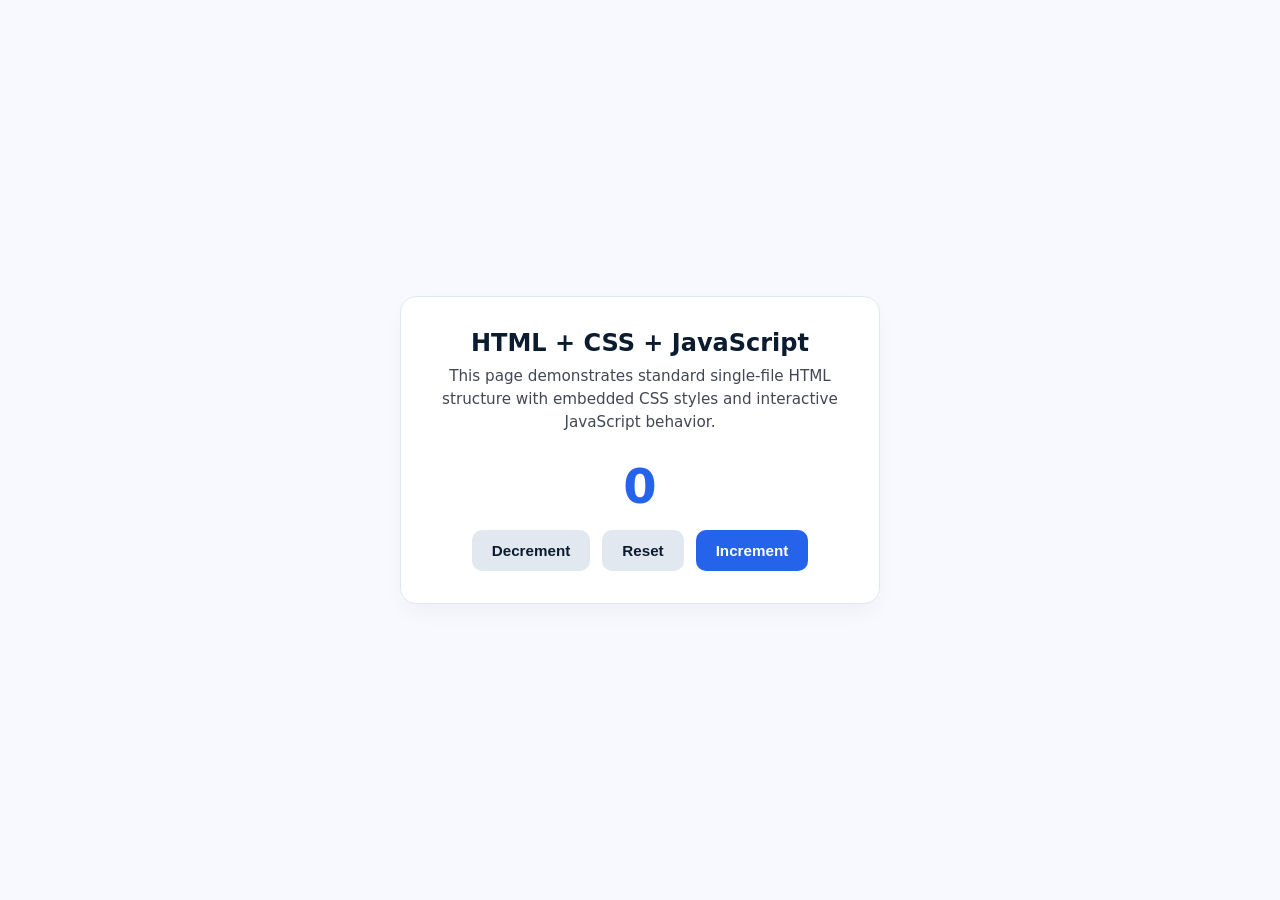
<file: public/example.html>
<!DOCTYPE html>
<html lang="en">
<head>
  <meta charset="UTF-8">
  <meta name="viewport" content="width=device-width, initial-scale=1.0">
  <title>HTML, CSS & JavaScript Quick Start</title>
  <style>
    :root {
      --primary: #2563eb;
      --primary-hover: #1d4ed8;
      --bg: #f8f9ff;
      --card-bg: #ffffff;
      --text: #0b1c30;
      --subtext: #434655;
      --border: #e2e8f0;
    }

    * {
      box-sizing: border-box;
      margin: 0;
      padding: 0;
    }

    body {
      font-family: system-ui, -apple-system, BlinkMacSystemFont, 'Segoe UI', Roboto, Oxygen, Ubuntu, Cantarell, sans-serif;
      background-color: var(--bg);
      color: var(--text);
      display: flex;
      justify-content: center;
      align-items: center;
      min-height: 100vh;
      padding: 1.5rem;
    }

    .card {
      background: var(--card-bg);
      border: 1px solid var(--border);
      border-radius: 16px;
      padding: 2rem;
      max-width: 480px;
      width: 100%;
      box-shadow: 0 10px 25px -5px rgba(0, 0, 0, 0.05);
      text-align: center;
    }

    h1 {
      font-size: 1.5rem;
      font-weight: 700;
      color: var(--text);
      margin-bottom: 0.5rem;
    }

    p {
      color: var(--subtext);
      font-size: 0.95rem;
      margin-bottom: 1.5rem;
      line-height: 1.5;
    }

    .counter-display {
      font-size: 3rem;
      font-weight: 800;
      color: var(--primary);
      margin: 1rem 0;
    }

    .btn-group {
      display: flex;
      gap: 0.75rem;
      justify-content: center;
    }

    button {
      background-color: var(--primary);
      color: white;
      border: none;
      padding: 0.75rem 1.25rem;
      border-radius: 10px;
      font-size: 0.95rem;
      font-weight: 600;
      cursor: pointer;
      transition: background-color 0.2s, transform 0.1s;
    }

    button:hover {
      background-color: var(--primary-hover);
    }

    button:active {
      transform: scale(0.97);
    }

    button.secondary {
      background-color: #e2e8f0;
      color: var(--text);
    }

    button.secondary:hover {
      background-color: #cbd5e1;
    }
  </style>
</head>
<body>

  <div class="card">
    <h1>HTML + CSS + JavaScript</h1>
    <p>This page demonstrates standard single-file HTML structure with embedded CSS styles and interactive JavaScript behavior.</p>
    
    <div className="counter-container">
      <div id="counter" class="counter-display">0</div>
    </div>

    <div class="btn-group">
      <button id="decrementBtn" class="secondary">Decrement</button>
      <button id="resetBtn" class="secondary">Reset</button>
      <button id="incrementBtn">Increment</button>
    </div>
  </div>

  <script>
    // JavaScript Logic
    let count = 0;
    const counterDisplay = document.getElementById('counter');
    const incrementBtn = document.getElementById('incrementBtn');
    const decrementBtn = document.getElementById('decrementBtn');
    const resetBtn = document.getElementById('resetBtn');

    function updateDisplay() {
      counterDisplay.textContent = count;
    }

    incrementBtn.addEventListener('click', () => {
      count++;
      updateDisplay();
    });

    decrementBtn.addEventListener('click', () => {
      count--;
      updateDisplay();
    });

    resetBtn.addEventListener('click', () => {
      count = 0;
      updateDisplay();
    });
  </script>

</body>
</html>
</file>
